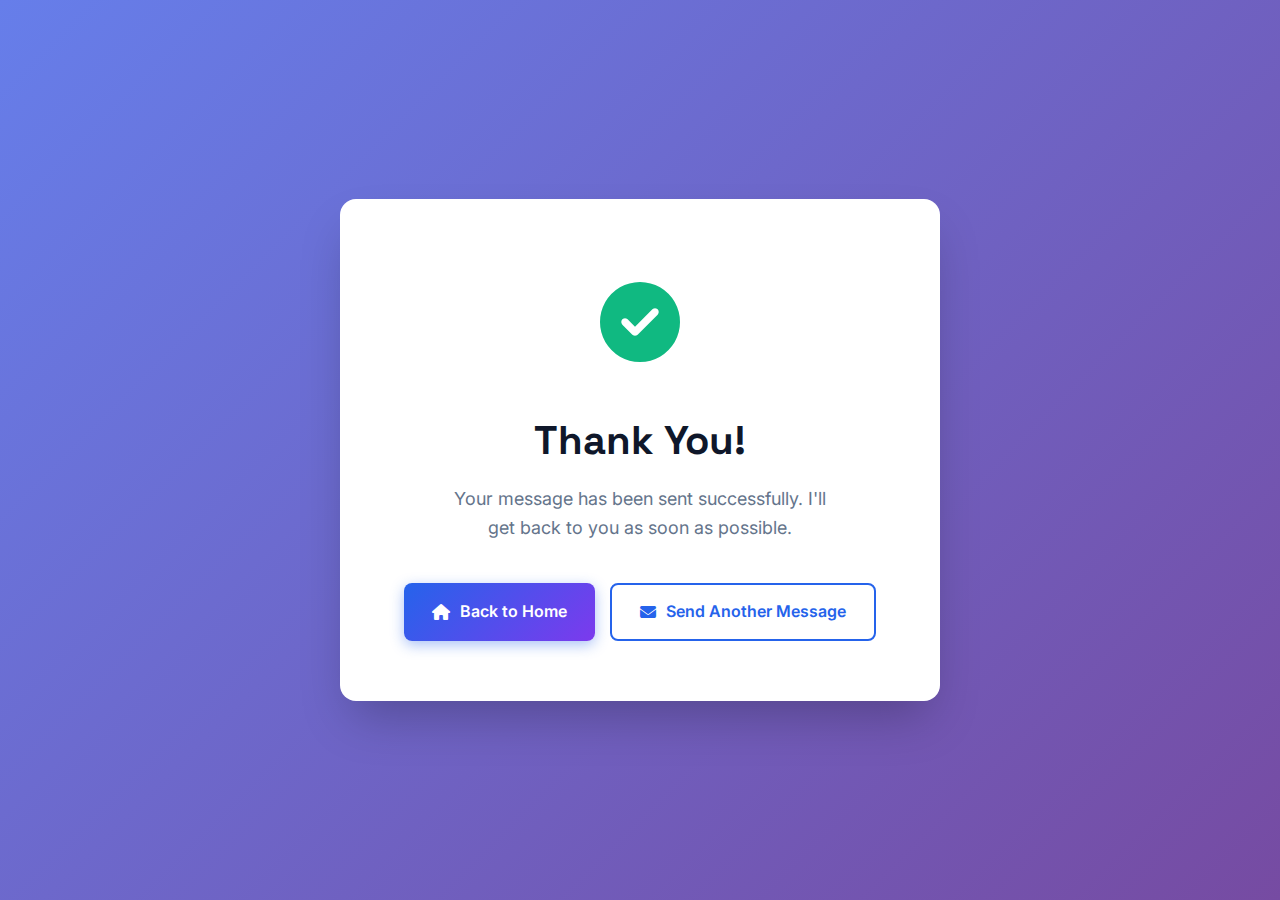
<file: thank-you.html>
<!DOCTYPE html>
<html lang="en">
<head>
  <meta charset="UTF-8">
  <meta name="viewport" content="width=device-width, initial-scale=1.0">
  <title>Thank You | Thoriso Fortune Maake</title>
  <link rel="preconnect" href="https://fonts.googleapis.com">
  <link rel="preconnect" href="https://fonts.gstatic.com" crossorigin>
  <link href="https://fonts.googleapis.com/css2?family=Inter:wght@300;400;500;600;700;800&family=Space+Grotesk:wght@400;500;600;700&display=swap" rel="stylesheet">
  <link rel="stylesheet" href="https://cdnjs.cloudflare.com/ajax/libs/font-awesome/6.4.0/css/all.min.css">
  <link rel="stylesheet" href="style.css">
  <style>
    :root {
      --primary: #2563eb;
      --primary-light: #3b82f6;
      --success: #10b981;
      --dark: #0f172a;
      --light: #f8fafc;
      --radius-xl: 1rem;
      --shadow-2xl: 0 25px 50px -12px rgba(0, 0, 0, 0.25);
    }
    
    * {
      margin: 0;
      padding: 0;
      box-sizing: border-box;
    }
    
    body {
      font-family: 'Inter', sans-serif;
      background: var(--light);
      min-height: 100vh;
      display: flex;
      align-items: center;
      justify-content: center;
      padding: 20px;
      background: linear-gradient(135deg, #667eea 0%, #764ba2 100%);
    }
    
    .thank-you-container {
      width: 100%;
      max-width: 600px;
    }
    
    .thank-you-card {
      background: white;
      padding: 60px 40px;
      border-radius: var(--radius-xl);
      box-shadow: var(--shadow-2xl);
      text-align: center;
      animation: fadeIn 0.8s ease-out;
    }
    
    @keyframes fadeIn {
      from {
        opacity: 0;
        transform: translateY(30px);
      }
      to {
        opacity: 1;
        transform: translateY(0);
      }
    }
    
    .thank-you-icon {
      font-size: 5rem;
      color: var(--success);
      margin-bottom: 30px;
      animation: bounce 1s ease-in-out;
    }
    
    @keyframes bounce {
      0%, 100% { transform: translateY(0); }
      50% { transform: translateY(-20px); }
    }
    
    .thank-you-card h2 {
      font-family: 'Space Grotesk', sans-serif;
      font-size: 2.5rem;
      margin-bottom: 20px;
      color: var(--dark);
    }
    
    .thank-you-card p {
      font-size: 1.125rem;
      line-height: 1.6;
      color: #64748b;
      margin-bottom: 40px;
      max-width: 400px;
      margin-left: auto;
      margin-right: auto;
    }
    
    .thank-you-actions {
      display: flex;
      gap: 15px;
      justify-content: center;
      flex-wrap: wrap;
    }
    
    .btn {
      display: inline-flex;
      align-items: center;
      gap: 10px;
      padding: 14px 28px;
      border-radius: 0.5rem;
      font-weight: 600;
      text-decoration: none;
      transition: all 0.3s ease;
      font-family: 'Inter', sans-serif;
      font-size: 1rem;
      cursor: pointer;
      border: none;
    }
    
    .btn-primary {
      background: linear-gradient(135deg, var(--primary), #7c3aed);
      color: white;
      box-shadow: 0 4px 14px 0 rgba(37, 99, 235, 0.39);
    }
    
    .btn-primary:hover {
      transform: translateY(-2px);
      box-shadow: 0 6px 20px 0 rgba(37, 99, 235, 0.5);
    }
    
    .btn-secondary {
      background: transparent;
      border: 2px solid var(--primary);
      color: var(--primary);
    }
    
    .btn-secondary:hover {
      background: var(--primary);
      color: white;
    }
    
    @media (max-width: 768px) {
      .thank-you-card {
        padding: 40px 20px;
      }
      
      .thank-you-card h2 {
        font-size: 2rem;
      }
      
      .thank-you-actions {
        flex-direction: column;
      }
      
      .btn {
        width: 100%;
        justify-content: center;
      }
    }
  </style>
</head>
<body>
  <div class="thank-you-container">
    <div class="thank-you-card">
      <div class="thank-you-icon">
        <i class="fas fa-check-circle"></i>
      </div>
      <h2>Thank You!</h2>
      <p>Your message has been sent successfully. I'll get back to you as soon as possible.</p>
      <div class="thank-you-actions">
        <a href="/" class="btn btn-primary">
          <i class="fas fa-home"></i>
          Back to Home
        </a>
        <a href="/#contact" class="btn btn-secondary">
          <i class="fas fa-envelope"></i>
          Send Another Message
        </a>
      </div>
    </div>
  </div>
</body>
</html>
</file>
<file: style.css>
/* ===== CSS RESET & VARIABLES ===== */
:root {
  /* Modern Color Palette */
  --primary: #2563eb;
  --primary-light: #3b82f6;
  --primary-dark: #1d4ed8;
  --secondary: #7c3aed;
  --accent: #06b6d4;
  --success: #10b981;
  --warning: #f59e0b;
  --danger: #ef4444;
  
  /* Neutral Colors */
  --dark: #0f172a;
  --dark-light: #1e293b;
  --gray: #64748b;
  --gray-light: #e2e8f0;
  --light: #f8fafc;
  --white: #ffffff;
  
  /* Gradients */
  --gradient-primary: linear-gradient(135deg, var(--primary), var(--secondary));
  --gradient-dark: linear-gradient(135deg, var(--dark), var(--dark-light));
  --gradient-accent: linear-gradient(135deg, var(--accent), var(--success));
  
  /* Typography */
  --font-heading: 'Space Grotesk', sans-serif;
  --font-body: 'Inter', sans-serif;
  
  /* Shadows */
  --shadow-sm: 0 1px 2px 0 rgba(0, 0, 0, 0.05);
  --shadow-md: 0 4px 6px -1px rgba(0, 0, 0, 0.1);
  --shadow-lg: 0 10px 15px -3px rgba(0, 0, 0, 0.1);
  --shadow-xl: 0 20px 25px -5px rgba(0, 0, 0, 0.1);
  --shadow-2xl: 0 25px 50px -12px rgba(0, 0, 0, 0.25);
  
  /* Transitions */
  --transition-fast: 150ms ease;
  --transition-normal: 300ms ease;
  --transition-slow: 500ms ease;
  
  /* Border Radius */
  --radius-sm: 0.375rem;
  --radius-md: 0.5rem;
  --radius-lg: 0.75rem;
  --radius-xl: 1rem;
  --radius-full: 9999px;
}

/* ===== BASE STYLES ===== */
* {
  margin: 0;
  padding: 0;
  box-sizing: border-box;
}

html {
  scroll-behavior: smooth;
  scroll-padding-top: 80px;
}

body {
  font-family: var(--font-body);
  font-size: 16px;
  line-height: 1.6;
  color: var(--dark);
  background-color: var(--light);
  overflow-x: hidden;
}

.container {
  width: 100%;
  max-width: 1200px;
  margin: 0 auto;
  padding: 0 20px;
}

section {
  padding: 100px 0;
  scroll-margin-top: 100px;
}

h1, h2, h3, h4 {
  font-family: var(--font-heading);
  font-weight: 700;
  line-height: 1.2;
  margin-bottom: 1rem;
}

h1 { font-size: 3.5rem; }
h2 { font-size: 2.5rem; }
h3 { font-size: 2rem; }
h4 { font-size: 1.5rem; }

p {
  margin-bottom: 1rem;
}

a {
  color: inherit;
  text-decoration: none;
  transition: color var(--transition-fast);
}

.btn {
  display: inline-flex;
  align-items: center;
  justify-content: center;
  gap: 8px;
  padding: 12px 24px;
  border-radius: var(--radius-md);
  font-weight: 600;
  cursor: pointer;
  transition: all var(--transition-normal);
  border: none;
  font-family: var(--font-body);
}

.btn:hover {
  transform: translateY(-2px);
}

/* ===== PARTICLE BACKGROUND ===== */
#particles-js {
  position: fixed;
  width: 100%;
  height: 100%;
  z-index: -1;
  pointer-events: none;
}

/* ===== HEADER ===== */
.topbar {
  position: fixed;
  top: 0;
  left: 0;
  width: 100%;
  z-index: 1000;
  background: rgba(255, 255, 255, 0.95);
  backdrop-filter: blur(10px);
  border-bottom: 1px solid rgba(0, 0, 0, 0.05);
  padding: 15px 0;
  transition: all var(--transition-normal);
}

.topbar.scrolled {
  padding: 10px 0;
  box-shadow: var(--shadow-md);
}

.topbar-inner {
  display: flex;
  justify-content: space-between;
  align-items: center;
}

.brand {
  display: flex;
  align-items: center;
  gap: 15px;
}

.avatar {
  width: 50px;
  height: 50px;
  border-radius: var(--radius-full);
  background: var(--gradient-primary);
  color: white;
  display: flex;
  align-items: center;
  justify-content: center;
  font-family: var(--font-heading);
  font-weight: 700;
  font-size: 1.25rem;
  box-shadow: var(--shadow-md);
}

.brand-name {
  font-size: 1.25rem;
  margin-bottom: 0;
}

.brand-title {
  font-size: 0.875rem;
  color: var(--gray);
  font-weight: 500;
}

.nav {
  display: flex;
  align-items: center;
  gap: 20px;
}

.nav-link {
  display: flex;
  align-items: center;
  gap: 5px;
  font-weight: 500;
  color: var(--dark);
  padding: 8px 12px;
  border-radius: var(--radius-md);
  transition: all var(--transition-normal);
  position: relative;
}

.nav-link:hover {
  color: var(--primary);
  background: rgba(37, 99, 235, 0.05);
}

.nav-link.active {
  color: var(--primary) !important;
  background: rgba(37, 99, 235, 0.1) !important;
}

.nav-link.active i {
  color: var(--primary) !important;
}

.nav-link::after {
  content: '';
  position: absolute;
  bottom: 0;
  left: 50%;
  width: 0;
  height: 2px;
  background: var(--gradient-primary);
  transition: all var(--transition-normal);
  transform: translateX(-50%);
}

.nav-link:hover::after,
.nav-link.active::after {
  width: 80%;
}

.cta-btn {
  background: var(--gradient-primary);
  color: white;
  padding: 10px 20px;
  border-radius: var(--radius-md);
  font-weight: 600;
  box-shadow: var(--shadow-md);
}

.cta-btn:hover {
  transform: translateY(-2px);
  box-shadow: var(--shadow-lg);
  color: white;
}

.menu-toggle {
  display: none;
  flex-direction: column;
  justify-content: space-between;
  width: 30px;
  height: 21px;
  background: transparent;
  border: none;
  cursor: pointer;
  padding: 0;
  z-index: 1001;
}

.menu-toggle span {
  width: 100%;
  height: 3px;
  background: var(--dark);
  border-radius: 3px;
  transition: all var(--transition-normal);
}

.menu-toggle.active span:nth-child(1) {
  transform: rotate(45deg) translate(6px, 6px);
}

.menu-toggle.active span:nth-child(2) {
  opacity: 0;
}

.menu-toggle.active span:nth-child(3) {
  transform: rotate(-45deg) translate(6px, -6px);
}

/* ===== HERO SECTION (HOME) ===== */
.hero {
  padding-top: 150px;
  position: relative;
  overflow: hidden;
}

.hero-grid {
  display: grid;
  grid-template-columns: 1fr 400px;
  gap: 50px;
  align-items: start;
}

.hello {
  font-size: 3rem;
  margin-bottom: 10px;
}

.wave {
  display: inline-block;
  animation: wave 2.5s infinite;
  transform-origin: 70% 70%;
}

@keyframes wave {
  0% { transform: rotate(0deg); }
  10% { transform: rotate(14deg); }
  20% { transform: rotate(-8deg); }
  30% { transform: rotate(14deg); }
  40% { transform: rotate(-4deg); }
  50% { transform: rotate(10deg); }
  60% { transform: rotate(0deg); }
  100% { transform: rotate(0deg); }
}

.text-gradient {
  background: var(--gradient-primary);
  -webkit-background-clip: text;
  background-clip: text;
  color: transparent;
  font-weight: 800;
}

.title {
  font-size: 2.5rem;
  margin-bottom: 20px;
}

.typing {
  color: var(--primary);
  border-right: 3px solid var(--primary);
  padding-right: 5px;
  animation: blink 1s infinite;
}

@keyframes blink {
  0%, 100% { border-color: transparent; }
  50% { border-color: var(--primary); }
}

.intro {
  font-size: 1.125rem;
  line-height: 1.7;
  margin-bottom: 30px;
  color: var(--dark-light);
}

.hero-actions {
  display: flex;
  gap: 15px;
  margin-bottom: 40px;
}

.slide-btn {
  background: var(--gradient-primary);
  color: white;
  position: relative;
  overflow: hidden;
  box-shadow: var(--shadow-md);
}

.slide-btn::before {
  content: '';
  position: absolute;
  top: 0;
  left: -100%;
  width: 100%;
  height: 100%;
  background: linear-gradient(90deg, transparent, rgba(255, 255, 255, 0.2), transparent);
  transition: left var(--transition-slow);
}

.slide-btn:hover::before {
  left: 100%;
}

.btn.ghost {
  background: transparent;
  border: 2px solid var(--primary);
  color: var(--primary);
}

.btn.ghost:hover {
  background: var(--primary);
  color: white;
}

.social-links {
  display: flex;
  gap: 15px;
}

.social-link {
  display: flex;
  align-items: center;
  justify-content: center;
  width: 45px;
  height: 45px;
  border-radius: var(--radius-full);
  background: white;
  color: var(--dark);
  box-shadow: var(--shadow-md);
  transition: all var(--transition-normal);
}

.social-link:hover {
  background: var(--gradient-primary);
  color: white;
  transform: translateY(-5px);
}

/* ===== CARDS ===== */
.card {
  background: white;
  border-radius: var(--radius-lg);
  padding: 25px;
  box-shadow: var(--shadow-md);
  transition: all var(--transition-normal);
}

.card:hover {
  transform: translateY(-5px);
  box-shadow: var(--shadow-xl);
}

.profile-card {
  margin-bottom: 25px;
  position: relative;
  overflow: hidden;
}

.floating {
  animation: floating 3s ease-in-out infinite;
}

@keyframes floating {
  0%, 100% { transform: translateY(0); }
  50% { transform: translateY(-10px); }
}

.card-header {
  display: flex;
  align-items: center;
  gap: 10px;
  margin-bottom: 20px;
  color: var(--primary);
}

.tech-list {
  list-style: none;
  margin-bottom: 25px;
}

.tech-item {
  display: flex;
  align-items: center;
  gap: 10px;
  padding: 10px 0;
  border-bottom: 1px solid var(--gray-light);
}

.tech-item:last-child {
  border-bottom: none;
}

.tech-item i {
  color: var(--primary);
  font-size: 1.25rem;
  width: 24px;
}

.mini-stats {
  display: flex;
  justify-content: space-between;
  margin-bottom: 25px;
  padding: 15px;
  background: var(--light);
  border-radius: var(--radius-md);
}

.stat {
  text-align: center;
}

.stat-number {
  display: block;
  font-size: 1.5rem;
  font-weight: 700;
  color: var(--primary);
  margin-bottom: 5px;
}

.stat-label {
  font-size: 0.875rem;
  color: var(--gray);
}

.links {
  display: flex;
  flex-direction: column;
  gap: 10px;
}

.link-btn {
  display: flex;
  align-items: center;
  gap: 10px;
  padding: 12px;
  background: var(--light);
  border-radius: var(--radius-md);
  font-weight: 500;
  transition: all var(--transition-normal);
}

.link-btn:hover {
  background: var(--primary);
  color: white;
}

/* Logo used inside link buttons (e.g. Kopano Manyano) */
.link-logo {
  width: 36px;
  height: 36px;
  object-fit: cover;
  border-radius: 6px;
  margin-right: 8px;
  vertical-align: middle;
}

.gradient-border {
  position: relative;
  background: white;
}

.gradient-border::before {
  content: '';
  position: absolute;
  top: -2px;
  left: -2px;
  right: -2px;
  bottom: -2px;
  background: var(--gradient-primary);
  border-radius: calc(var(--radius-md) + 2px);
  z-index: -1;
  opacity: 0;
  transition: opacity var(--transition-normal);
}

.gradient-border:hover::before {
  opacity: 1;
}

.code-card {
  background: var(--dark);
  color: #e2e8f0;
  font-family: 'Courier New', monospace;
}

.code-header {
  display: flex;
  justify-content: space-between;
  align-items: center;
  margin-bottom: 15px;
  padding-bottom: 10px;
  border-bottom: 1px solid rgba(255, 255, 255, 0.1);
}

.code-dots {
  display: flex;
  gap: 8px;
}

.dot {
  width: 12px;
  height: 12px;
  border-radius: 50%;
}

.dot.red { background: #ef4444; }
.dot.yellow { background: #f59e0b; }
.dot.green { background: #10b981; }

code {
  font-size: 0.875rem;
  line-height: 1.5;
}

/* ===== SCROLL INDICATOR ===== */
.scroll-indicator {
  position: absolute;
  bottom: 30px;
  left: 50%;
  transform: translateX(-50%);
  text-align: center;
  color: var(--gray);
  font-size: 0.875rem;
}

.mouse {
  width: 30px;
  height: 50px;
  border: 2px solid var(--gray);
  border-radius: 15px;
  margin: 0 auto 10px;
  position: relative;
}

.wheel {
  width: 4px;
  height: 8px;
  background: var(--primary);
  border-radius: 2px;
  position: absolute;
  top: 10px;
  left: 50%;
  transform: translateX(-50%);
  animation: scroll 2s infinite;
}

@keyframes scroll {
  0% { top: 10px; opacity: 1; }
  100% { top: 30px; opacity: 0; }
}

/* ===== SECTION TITLES ===== */
.section-title {
  display: flex;
  align-items: center;
  justify-content: center;
  gap: 20px;
  text-align: center;
  margin-bottom: 60px;
  position: relative;
}

.section-title.light {
  color: white;
}

.title-line {
  flex: 1;
  height: 2px;
  background: var(--gradient-primary);
  max-width: 100px;
}

.section-title.light .title-line {
  background: rgba(255, 255, 255, 0.3);
}

.title-text {
  font-size: 2.5rem;
  font-weight: 700;
  color: var(--dark);
}

.section-title.light .title-text {
  color: white;
}

/* ===== SKILLS SECTION ===== */
.skills-grid {
  display: grid;
  grid-template-columns: repeat(auto-fit, minmax(250px, 1fr));
  gap: 30px;
}

.skill-card {
  background: white;
  border-radius: var(--radius-lg);
  padding: 30px;
  box-shadow: var(--shadow-md);
  transition: all var(--transition-normal);
  text-align: center;
}

.skill-card:hover {
  transform: translateY(-10px);
  box-shadow: var(--shadow-xl);
}

.skill-icon {
  width: 70px;
  height: 70px;
  margin: 0 auto 20px;
  background: var(--gradient-primary);
  border-radius: var(--radius-full);
  display: flex;
  align-items: center;
  justify-content: center;
  color: white;
  font-size: 1.75rem;
}

.skill-card h4 {
  margin-bottom: 10px;
  color: var(--dark);
}

.skill-card p {
  color: var(--gray);
  font-size: 0.875rem;
  margin-bottom: 20px;
}

.skill-meter {
  height: 8px;
  background: var(--gray-light);
  border-radius: 4px;
  overflow: hidden;
  position: relative;
}

.skill-level {
  height: 100%;
  background: var(--gradient-primary);
  border-radius: 4px;
  width: 0;
  transition: width 1.5s cubic-bezier(0.22, 0.61, 0.36, 1);
}

/* ===== PROJECTS SECTION ===== */
.dark-section {
  background: var(--dark);
  color: white;
}

.projects-grid {
  display: grid;
  grid-template-columns: repeat(auto-fit, minmax(300px, 1fr));
  gap: 40px;
}

.project-card {
  background: var(--dark-light);
  border-radius: var(--radius-xl);
  overflow: hidden;
  box-shadow: var(--shadow-2xl);
  transition: all var(--transition-normal);
}

.project-card:hover {
  transform: translateY(-10px);
}

.project-media {
  position: relative;
  overflow: hidden;
  height: 250px;
}

.project-image-container {
  width: 100%;
  height: 100%;
  overflow: hidden;
}

.project-image-container img {
  width: 100%;
  height: 100%;
  object-fit: cover;
  transition: transform var(--transition-slow);
}

.project-card:hover .project-image-container img {
  transform: scale(1.05);
}

.project-overlay {
  position: absolute;
  top: 0;
  left: 0;
  width: 100%;
  height: 100%;
  background: rgba(0, 0, 0, 0.7);
  display: flex;
  align-items: center;
  justify-content: center;
  opacity: 0;
  transition: opacity var(--transition-normal);
}

.project-card:hover .project-overlay {
  opacity: 1;
}

.overlay-btn {
  display: flex;
  align-items: center;
  gap: 10px;
  background: var(--gradient-primary);
  color: white;
  padding: 12px 24px;
  border-radius: var(--radius-md);
  font-weight: 600;
  transform: translateY(20px);
  transition: transform var(--transition-normal);
}

.project-card:hover .overlay-btn {
  transform: translateY(0);
}

.project-tech {
  display: flex;
  flex-wrap: wrap;
  gap: 10px;
  padding: 15px 25px;
  background: rgba(0, 0, 0, 0.3);
}

.tech-tag {
  background: rgba(255, 255, 255, 0.1);
  padding: 5px 12px;
  border-radius: var(--radius-full);
  font-size: 0.75rem;
  font-weight: 500;
}

.project-body {
  padding: 30px;
}

.project-subtitle {
  color: var(--gray-light);
  font-size: 0.875rem;
  margin-bottom: 20px;
}

.project-features {
  list-style: none;
  margin: 20px 0;
}

.project-features li {
  display: flex;
  align-items: center;
  gap: 10px;
  margin-bottom: 10px;
  color: var(--gray-light);
}

.project-features i {
  color: var(--success);
}

.project-links {
  display: flex;
  gap: 15px;
  margin-top: 25px;
}

.more-projects {
  text-align: center;
  margin-top: 50px;
  padding: 30px;
  background: rgba(255, 255, 255, 0.05);
  border-radius: var(--radius-lg);
  border: 1px dashed rgba(255, 255, 255, 0.1);
}

/* ===== TIMELINE ===== */
.timeline {
  position: relative;
  max-width: 800px;
  margin: 0 auto;
}

.timeline-line {
  position: absolute;
  left: 30px;
  top: 0;
  bottom: 0;
  width: 2px;
  background: var(--gradient-primary);
}

.timeline-item {
  position: relative;
  margin-bottom: 50px;
  padding-left: 80px;
}

.timeline-dot {
  position: absolute;
  left: 20px;
  top: 5px;
  width: 20px;
  height: 20px;
  border-radius: 50%;
  background: white;
  border: 4px solid var(--primary);
  z-index: 1;
}

.timeline-dot.pulse {
  animation: pulse 2s infinite;
}

@keyframes pulse {
  0% { box-shadow: 0 0 0 0 rgba(37, 99, 235, 0.7); }
  70% { box-shadow: 0 0 0 10px rgba(37, 99, 235, 0); }
  100% { box-shadow: 0 0 0 0 rgba(37, 99, 235, 0); }
}

.timeline-date {
  font-size: 0.875rem;
  color: var(--primary);
  font-weight: 600;
  margin-bottom: 5px;
}

.timeline-content {
  background: white;
  padding: 25px;
  border-radius: var(--radius-lg);
  box-shadow: var(--shadow-md);
  transition: all var(--transition-normal);
}

.timeline-content:hover {
  transform: translateX(10px);
  box-shadow: var(--shadow-lg);
}

.timeline-subtitle {
  display: block;
  color: var(--gray);
  font-size: 0.875rem;
  margin-bottom: 15px;
}

.timeline-content ul {
  list-style-position: inside;
  color: var(--dark-light);
}

.timeline-content li {
  margin-bottom: 8px;
}

/* ===== CONTACT SECTION ===== */
.contact-grid {
  display: grid;
  grid-template-columns: 1fr 1fr;
  gap: 50px;
}

.contact-card {
  height: 100%;
}

.contact-header {
  display: flex;
  align-items: center;
  gap: 10px;
  margin-bottom: 25px;
  color: white;
}

.contact-details {
  margin-bottom: 30px;
}

.contact-item {
  display: flex;
  align-items: flex-start;
  gap: 15px;
  margin-bottom: 20px;
  padding-bottom: 20px;
  border-bottom: 1px solid rgba(255, 255, 255, 0.1);
}

.contact-item:last-child {
  border-bottom: none;
  margin-bottom: 0;
  padding-bottom: 0;
}

.contact-icon {
  width: 40px;
  height: 40px;
  background: rgba(255, 255, 255, 0.1);
  border-radius: var(--radius-full);
  display: flex;
  align-items: center;
  justify-content: center;
  color: var(--accent);
}

.contact-item strong {
  display: block;
  color: white;
  margin-bottom: 5px;
}

.contact-item p, .contact-item a {
  color: var(--gray-light);
  transition: color var(--transition-normal);
}

.contact-item a:hover {
  color: var(--accent);
}

.contact-social p {
  color: white;
  margin-bottom: 15px;
}

/* ===== FORM ===== */
.form-header {
  display: flex;
  align-items: center;
  gap: 10px;
  margin-bottom: 25px;
  color: var(--dark);
}

.form-group {
  margin-bottom: 20px;
}

.form-group label {
  display: flex;
  align-items: center;
  gap: 10px;
  margin-bottom: 8px;
  font-weight: 500;
  color: var(--dark);
}

.form-group label i {
  color: var(--primary);
}

.form-group input,
.form-group textarea {
  width: 100%;
  padding: 12px 16px;
  border: 2px solid var(--gray-light);
  border-radius: var(--radius-md);
  font-family: var(--font-body);
  font-size: 1rem;
  transition: all var(--transition-normal);
}

.form-group input:focus,
.form-group textarea:focus {
  outline: none;
  border-color: var(--primary);
  box-shadow: 0 0 0 3px rgba(37, 99, 235, 0.1);
}

.form-actions {
  display: flex;
  gap: 15px;
  margin: 30px 0 20px;
}

/* Form Result Messages */
.form-result {
  display: none;
  margin: 20px 0;
  padding: 15px;
  border-radius: var(--radius-md);
  animation: slideDown 0.3s ease-out;
}

@keyframes slideDown {
  from {
    opacity: 0;
    transform: translateY(-10px);
  }
  to {
    opacity: 1;
    transform: translateY(0);
  }
}

.success-message {
  display: flex;
  align-items: flex-start;
  gap: 15px;
  padding: 15px;
  background: rgba(16, 185, 129, 0.1);
  border-left: 4px solid var(--success);
  border-radius: var(--radius-md);
}

.success-message i {
  color: var(--success);
  font-size: 1.5rem;
  margin-top: 2px;
}

.success-message h4 {
  margin-bottom: 5px;
  color: var(--success);
  font-size: 1.1rem;
}

.success-message p {
  margin-bottom: 0;
  color: var(--dark-light);
  font-size: 0.9rem;
}

.error-message {
  display: flex;
  align-items: flex-start;
  gap: 15px;
  padding: 15px;
  background: rgba(239, 68, 68, 0.1);
  border-left: 4px solid var(--danger);
  border-radius: var(--radius-md);
}

.error-message i {
  color: var(--danger);
  font-size: 1.5rem;
  margin-top: 2px;
}

.error-message h4 {
  margin-bottom: 5px;
  color: var(--danger);
  font-size: 1.1rem;
}

.error-message p {
  margin-bottom: 0;
  color: var(--dark-light);
  font-size: 0.9rem;
}

/* Honeypot field */
.honeypot {
  display: none;
}

.form-note {
  color: var(--gray);
  font-size: 0.875rem;
  display: flex;
  align-items: flex-start;
  gap: 10px;
  margin-top: 20px;
}

.form-note i {
  color: var(--primary);
  margin-top: 2px;
}

/* Loading animation for submit button */
.fa-spinner {
  animation: spin 1s linear infinite;
}

@keyframes spin {
  0% { transform: rotate(0deg); }
  100% { transform: rotate(360deg); }
}

/* Form input focus states */
.form-group input:focus,
.form-group textarea:focus {
  border-color: var(--primary);
  box-shadow: 0 0 0 3px rgba(37, 99, 235, 0.1);
  outline: none;
}

/* Disabled button state */
.btn:disabled {
  opacity: 0.6;
  cursor: not-allowed;
  transform: none !important;
}

/* ===== FOOTER ===== */
.footer {
  background: var(--dark);
  color: white;
  padding: 60px 0 30px;
}

.footer-content {
  display: flex;
  justify-content: space-between;
  align-items: center;
  margin-bottom: 40px;
  flex-wrap: wrap;
  gap: 30px;
}

.footer-brand {
  display: flex;
  align-items: center;
  gap: 15px;
}

.footer-avatar {
  width: 50px;
  height: 50px;
  border-radius: var(--radius-full);
  background: var(--gradient-primary);
  color: white;
  display: flex;
  align-items: center;
  justify-content: center;
  font-family: var(--font-heading);
  font-weight: 700;
  font-size: 1.25rem;
}

.footer-brand h4 {
  margin-bottom: 5px;
}

.footer-brand p {
  color: var(--gray-light);
  font-size: 0.875rem;
  margin-bottom: 0;
}

.footer-links {
  display: flex;
  gap: 25px;
}

.footer-links a {
  color: var(--gray-light);
  transition: color var(--transition-normal);
}

.footer-links a:hover {
  color: white;
}

.footer-social {
  display: flex;
  gap: 15px;
}

.footer-social a {
  display: flex;
  align-items: center;
  justify-content: center;
  width: 40px;
  height: 40px;
  border-radius: var(--radius-full);
  background: rgba(255, 255, 255, 0.1);
  color: white;
  transition: all var(--transition-normal);
}

.footer-social a:hover {
  background: var(--gradient-primary);
  transform: translateY(-3px);
}

.footer-bottom {
  text-align: center;
  padding-top: 30px;
  border-top: 1px solid rgba(255, 255, 255, 0.1);
  color: var(--gray-light);
  font-size: 0.875rem;
}

.footer-bottom p {
  margin-bottom: 5px;
}

/* ===== BACK TO TOP ===== */
.back-to-top {
  position: fixed;
  bottom: 30px;
  right: 30px;
  width: 50px;
  height: 50px;
  background: var(--gradient-primary);
  color: white;
  border-radius: var(--radius-full);
  display: flex;
  align-items: center;
  justify-content: center;
  font-size: 1.25rem;
  box-shadow: var(--shadow-lg);
  opacity: 0;
  visibility: hidden;
  transition: all var(--transition-normal);
  z-index: 999;
}

.back-to-top.visible {
  opacity: 1;
  visibility: visible;
}

.back-to-top:hover {
  transform: translateY(-5px);
}

/* ===== ANIMATIONS ===== */
[data-aos] {
  opacity: 0;
  transition-property: opacity, transform;
}

[data-aos].aos-animate {
  opacity: 1;
}

/* ===== RESPONSIVE DESIGN ===== */
@media (max-width: 1024px) {
  .hero-grid {
    grid-template-columns: 1fr;
    gap: 40px;
  }
  
  .contact-grid {
    grid-template-columns: 1fr;
    gap: 40px;
  }
}

@media (max-width: 768px) {
  .nav {
    position: fixed;
    top: 0;
    right: -100%;
    width: 80%;
    height: 100vh;
    background: white;
    flex-direction: column;
    align-items: flex-start;
    padding: 100px 30px 30px;
    transition: right var(--transition-normal);
    box-shadow: var(--shadow-xl);
    z-index: 1000;
  }
  
  .nav.active {
    right: 0;
  }
  
  .nav-link {
    padding: 15px 0;
    width: 100%;
    justify-content: flex-start;
  }
  
  .cta-btn {
    margin-top: 20px;
    width: 100%;
    justify-content: center;
  }
  
  .menu-toggle {
    display: flex;
  }
  
  h1 { font-size: 2.5rem; }
  h2 { font-size: 2rem; }
  h3 { font-size: 1.75rem; }
  .hello { font-size: 2.5rem; }
  .title { font-size: 2rem; }
  
  .section-title {
    flex-direction: column;
    gap: 10px;
  }
  
  .title-line {
    width: 100px;
  }
  
  .timeline-line {
    left: 20px;
  }
  
  .timeline-item {
    padding-left: 60px;
  }
  
  .timeline-dot {
    left: 10px;
  }
  
  .form-actions {
    flex-direction: column;
  }
}

@media (max-width: 480px) {
  .hero-actions {
    flex-direction: column;
  }
  
  .footer-content {
    flex-direction: column;
    text-align: center;
  }
  
  .footer-links {
    flex-wrap: wrap;
    justify-content: center;
  }
}
</file>
